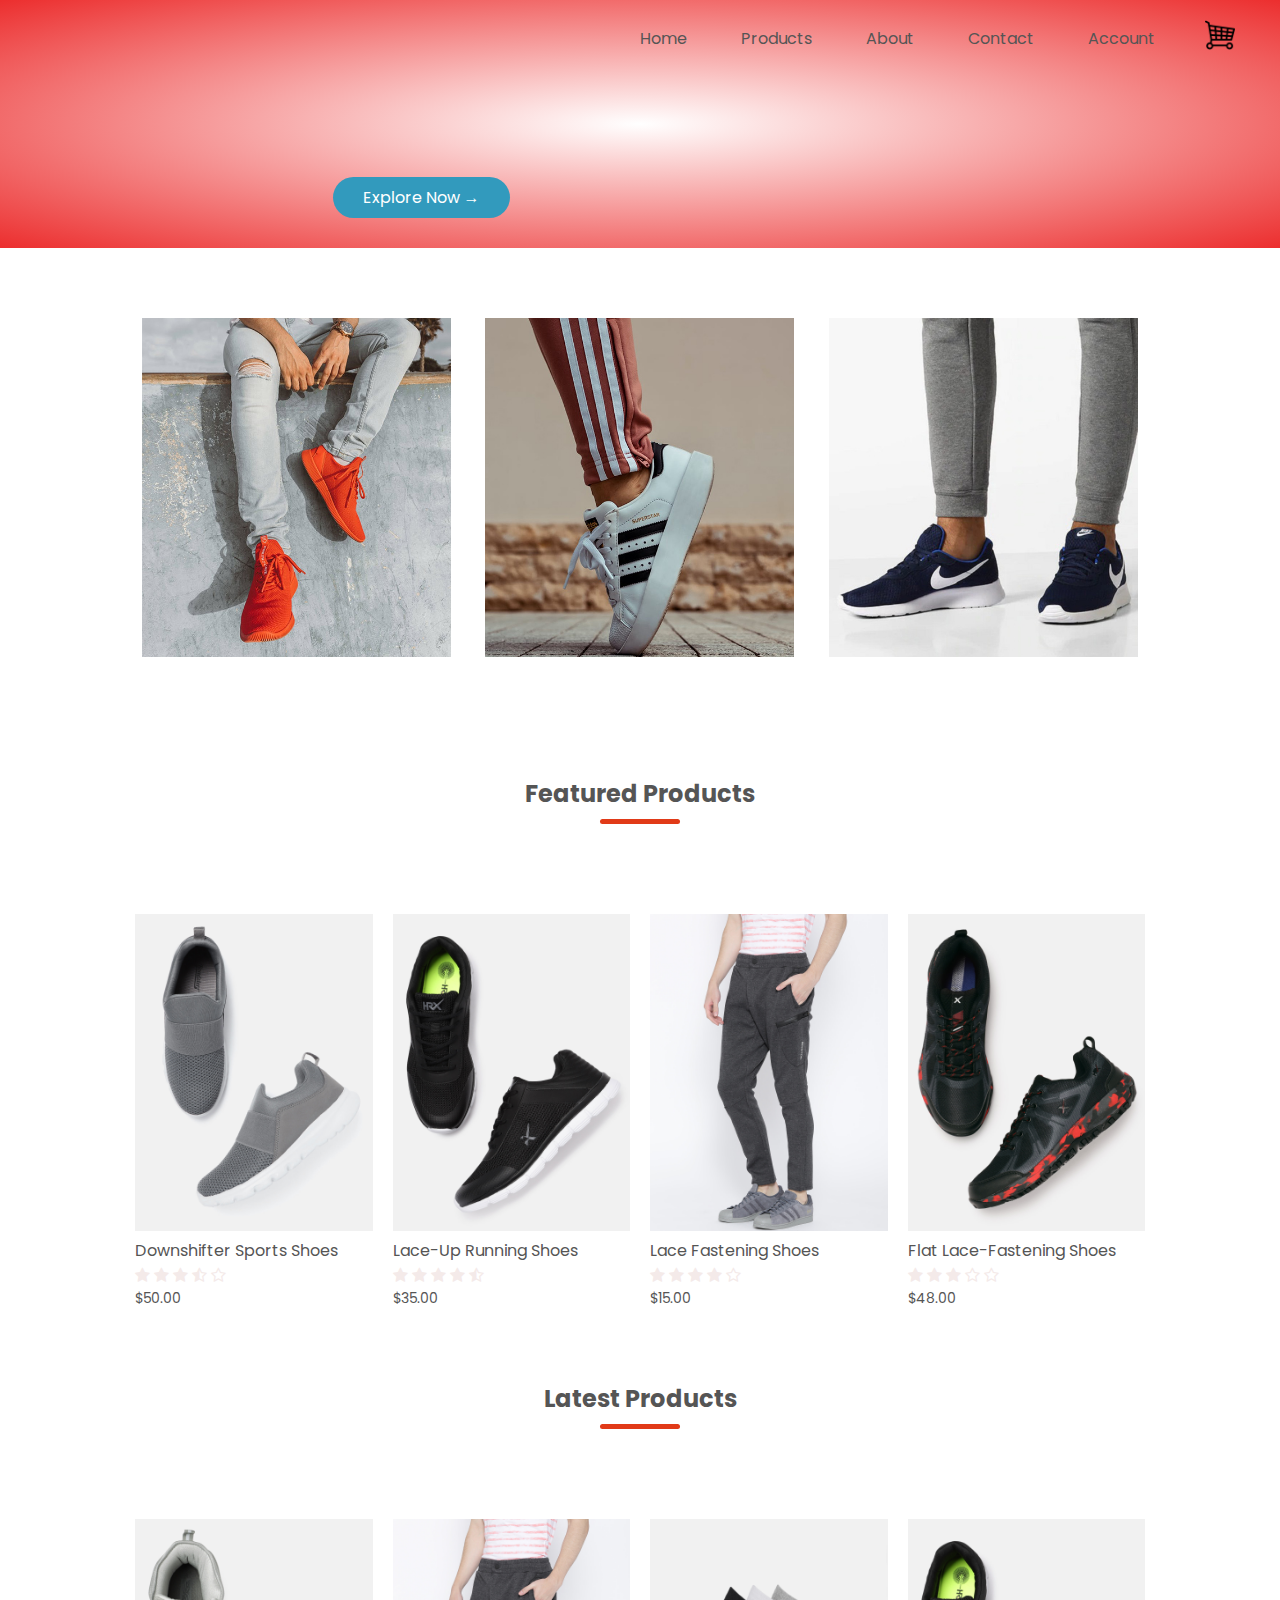
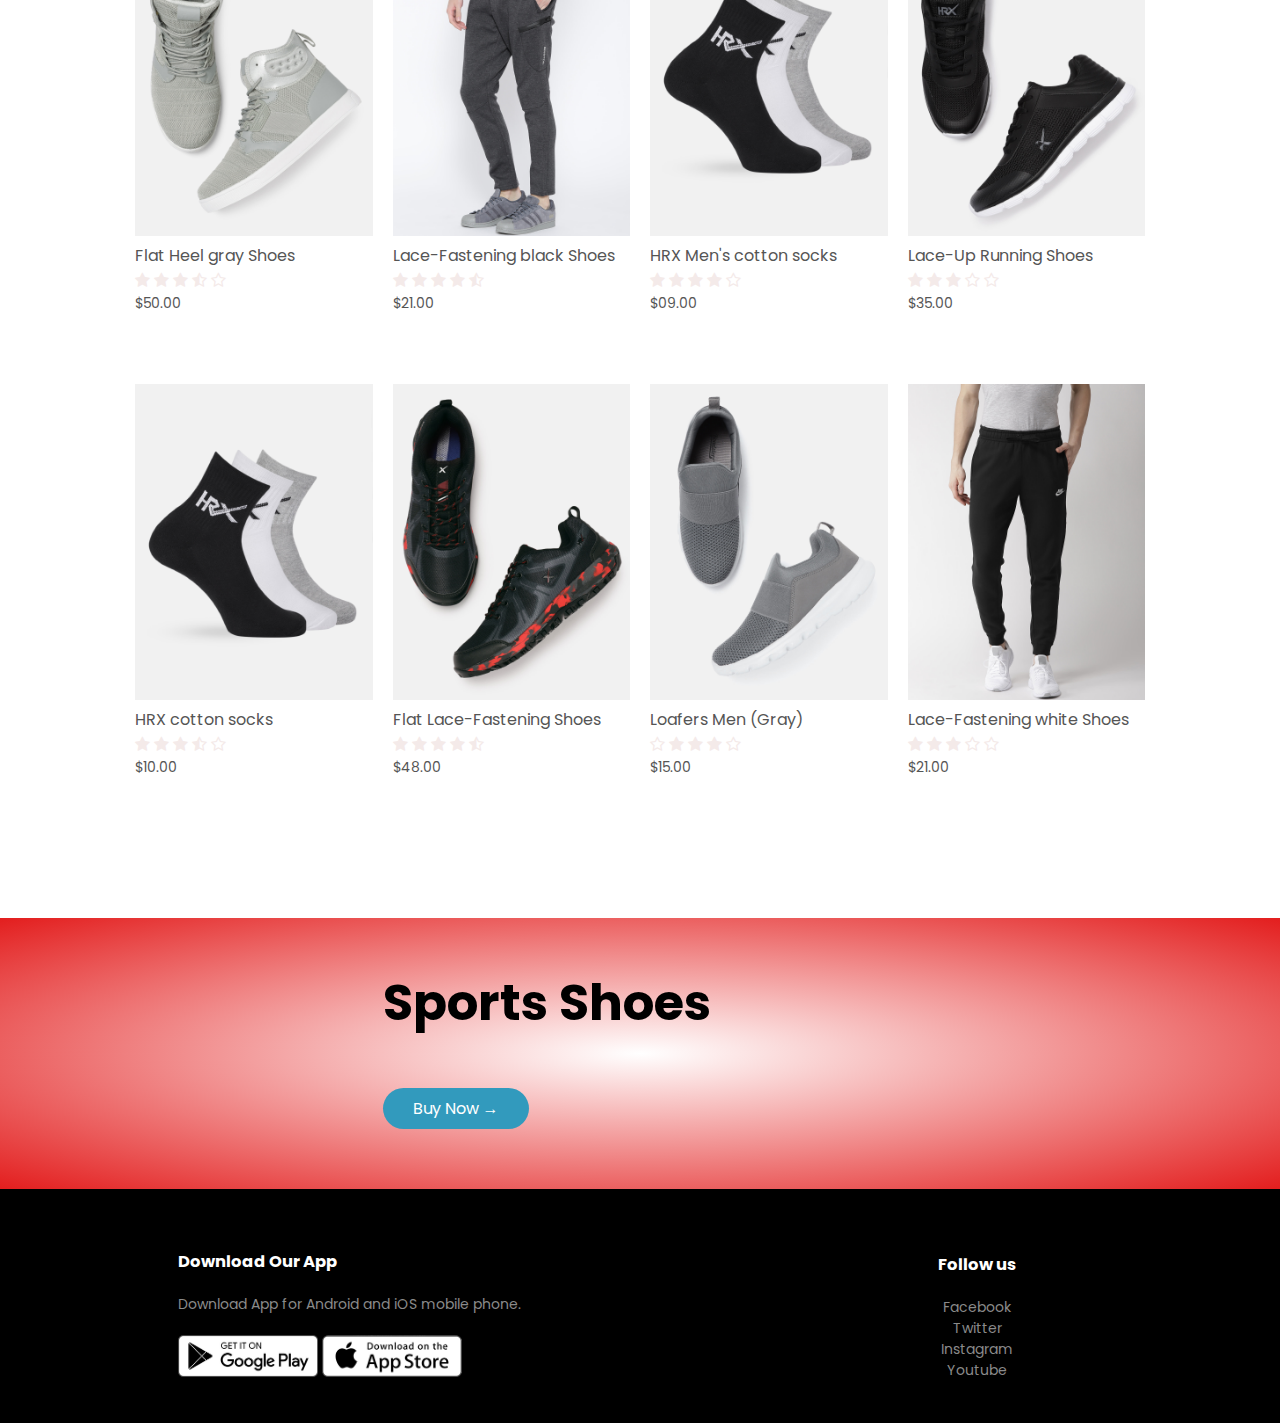
<file: index.html>
<!DOCTYPE html>
<html>

<head>
    <meta charset="utf-8">
    <meta name="viewport" content="width=device-width, initial-scale=1.0">
    <title> Ecommerce website</title>
    <link rel="stylesheet" href="style.css">
    <link rel="preconnect" href="https://fonts.gstatic.com">
    <link href="https://fonts.googleapis.com/css2?family=Poppins:wght@200;300;400;500;600;700&display=swap"
        rel="stylesheet">
    <link rel="stylesheet" href="https://stackpath.bootstrapcdn.com/font-awesome/4.7.0/css/font-awesome.min.css">
</head>

<body>
    <div class="header">
        <div class="container">
            <div class="navbar">
                <div class="logo">
                    <a href="index.html"></a>
                </div>
                <nav>
                    <ul id="MenuItems">
                        <li><a href="index.html">Home</a></li>
                        <li><a href="products.html">Products</a></li>
                        <li><a href="#">About</a></li>
                        <li><a href="#">Contact</a></li>
                        <li><a href="user.html">Account</a></li>
                    </ul>
                </nav>
                <a href="cart.html"><img src="images/cart.png" width="30px" height="30px" alt="Cart"></a>
                <img src="images/menu.png" class="menu-icon" onClick="menutoggle()" alt="Menu">
            </div>
            <div class="row">
                <div class="col-2">
                    <a href="products.html" class="btn">Explore Now &#8594;</a>
                </div>
            </div>
        </div>
    </div>

    <!------------------------------ featured categories------------------------------>
    <div class="categories">
        <div class="small-container">
            <div class="row">
                <div class="col-3">
                    <img src="images/category-1.jpg" alt="Category 1">
                </div>
                <div class="col-3">
                    <img src="images/category-2.jpg" alt="Category 2">
                </div>
                <div class="col-3">
                    <img src="images/category-3 (2).jpg" alt="Category 3">
                </div>
            </div>
        </div>
    </div>

    <!------------------------------ featured Products------------------------------>
    <div class="small-container">
        <h2 class="title">Featured Products</h2>
        <div class="row">
            <div class="col-4">
                <a href="products-details.html"><img src="images/product-11.jpg" alt="Product 11"></a>
                <a href="products-details.html">
                    <h4>Downshifter Sports Shoes</h4>
                </a>
                <div class="rating">
                    <i class="fa fa-star"></i>
                    <i class="fa fa-star"></i>
                    <i class="fa fa-star"></i>
                    <i class="fa fa-star-half-o"></i>
                    <i class="fa fa-star-o"></i>
                </div>
                <p>$50.00</p>
            </div>
            <div class="col-4">
                <a href="products-details.html"><img src="images/product-2.jpg" alt="Product 2"></a>
                <h4>Lace-Up Running Shoes</h4>
                <div class="rating">
                    <i class="fa fa-star"></i>
                    <i class="fa fa-star"></i>
                    <i class="fa fa-star"></i>
                    <i class="fa fa-star"></i>
                    <i class="fa fa-star-half-o"></i>
                </div>
                <p>$35.00</p>
            </div>
            <div class="col-4">
                <a href="products-details.html"><img src="images/product-3.jpg" alt="Product 3"></a>
                <h4>Lace Fastening Shoes</h4>
                <div class="rating">
                    <i class="fa fa-star"></i>
                    <i class="fa fa-star"></i>
                    <i class="fa fa-star"></i>
                    <i class="fa fa-star"></i>
                    <i class="fa fa-star-o"></i>
                </div>
                <p>$15.00</p>
            </div>
            <div class="col-4">
                <a href="products-details.html"><img src="images/product-10.jpg" alt="Product 10"></a>
                <h4>Flat Lace-Fastening Shoes</h4>
                <div class="rating">
                    <i class="fa fa-star"></i>
                    <i class="fa fa-star"></i>
                    <i class="fa fa-star"></i>
                    <i class="fa fa-star-o"></i>
                    <i class="fa fa-star-o"></i>
                </div>
                <p>$48.00</p>
            </div>
        </div>

        <h2 class="title">Latest Products</h2>
        <div class="row">
            <div class="col-4">
                <a href="products-details.html"><img src="images/product-5.jpg" alt="Product 5"></a>
                <h4>Flat Heel gray Shoes</h4>
                <div class="rating">
                    <i class="fa fa-star"></i>
                    <i class="fa fa-star"></i>
                    <i class="fa fa-star"></i>
                    <i class="fa fa-star-half-o"></i>
                    <i class="fa fa-star-o"></i>
                </div>
                <p>$50.00</p>
            </div>
            <div class="col-4">
                <a href="products-details.html"><img src="images/product-3.jpg" alt="Product 3"></a>
                <h4>Lace-Fastening black Shoes</h4>
                <div class="rating">
                    <i class="fa fa-star"></i>
                    <i class="fa fa-star"></i>
                    <i class="fa fa-star"></i>
                    <i class="fa fa-star"></i>
                    <i class="fa fa-star-half-o"></i>
                </div>
                <p>$21.00</p>
            </div>
            <div class="col-4">
                <a href="products-details.html"><img src="images/product-7.jpg" alt="Product 7"></a>
                <h4>HRX Men's cotton socks</h4>
                <div class="rating">
                    <i class="fa fa-star"></i>
                    <i class="fa fa-star"></i>
                    <i class="fa fa-star"></i>
                    <i class="fa fa-star"></i>
                    <i class="fa fa-star-o"></i>
                </div>
                <p>$09.00</p>
            </div>
            <div class="col-4">
                <a href="products-details.html"><img src="images/product-2.jpg" alt="Product 2"></a>
                <h4>Lace-Up Running Shoes</h4>
                <div class="rating">
                    <i class="fa fa-star"></i>
                    <i class="fa fa-star"></i>
                    <i class="fa fa-star"></i>
                    <i class="fa fa-star-o"></i>
                    <i class="fa fa-star-o"></i>
                </div>
                <p>$35.00</p>
            </div>
        </div>
        <!--new row for the latest product-->
        <div class="row">
            <div class="col-4">
                <a href="products-details.html"><img src="images/product-7.jpg" alt="Product 7"></a>
                <h4>HRX cotton socks</h4>
                <div class="rating">
                    <i class="fa fa-star"></i>
                    <i class="fa fa-star"></i>
                    <i class="fa fa-star"></i>
                    <i class="fa fa-star-half-o"></i>
                    <i class="fa fa-star-o"></i>
                </div>
                <p>$10.00</p>
            </div>
            <div class="col-4">
                <a href="products-details.html"><img src="images/product-10.jpg" alt="Product 10"></a>
                <h4>Flat Lace-Fastening Shoes</h4>
                <div class="rating">
                    <i class="fa fa-star"></i>
                    <i class="fa fa-star"></i>
                    <i class="fa fa-star"></i>
                    <i class="fa fa-star"></i>
                    <i class="fa fa-star-half-o"></i>
                </div>
                <p>$48.00</p>
            </div>
            <div class="col-4">
                <a href="products-details.html"><img src="images/product-11.jpg" alt="Product 11"></a>
                <h4>Loafers Men (Gray)</h4>
                <div class="rating">
                    <i class="fa fa-star-o"></i>
                    <i class="fa fa-star"></i>
                    <i class="fa fa-star"></i>
                    <i class="fa fa-star"></i>
                    <i class="fa fa-star-o"></i>
                </div>
                <p>$15.00</p>
            </div>
            <div class="col-4">
                <a href="products-details.html"><img src="images/product-12.jpg" alt="Product 12"></a>
                <h4>Lace-Fastening white Shoes</h4>
                <div class="rating">
                    <i class="fa fa-star"></i>
                    <i class="fa fa-star"></i>
                    <i class="fa fa-star"></i>
                    <i class="fa fa-star-o"></i>
                    <i class="fa fa-star-o"></i>
                </div>
                <p>$21.00</p>
            </div>
        </div>
    </div>

    <!--------------------------`   offer   --------------------------------->
    <div class="offer">
        <div class="small-container">
            <div class="row">
                <div class="col-2">
                    <h1>Sports Shoes</h1>
                    <a href="products.html" class="btn">Buy Now &#8594;</a>
                </div>
            </div>
        </div>
    </div>
    <!----------------------------------footer------------------------------------->
    <div class="footer">
        <div class="container">
            <div class="row">
                <div class="footer-col-1">
                    <h3>Download Our App</h3>
                    <p>Download App for Android and iOS mobile phone.</p>
                    <div class="app-logo">
                        <img src="images/play-store.png" alt="Play Store">
                        <img src="images/app-store.png" alt="App Store">
                    </div>
                </div>
                <div class="footer-col-4">
                    <h3>Follow us</h3>
                    <ul>
                        <li>Facebook</li>
                        <li>Twitter</li>
                        <li>Instagram</li>
                        <li>Youtube</li>
                    </ul>
                </div>
            </div>
        </div>
    </div>

    <!-----------------------------------js for toggle menu----------------------------------------------->
    <script>
        var MenuItems = document.getElementById("MenuItems");

        MenuItems.style.maxHeight = "0px";

        function menutoggle() {
            if (MenuItems.style.maxHeight == "0px") {
                MenuItems.style.maxHeight = "200px";
            } else {
                MenuItems.style.maxHeight = "0px";
            }
        }
    </script>
</body>

</html>
</file>
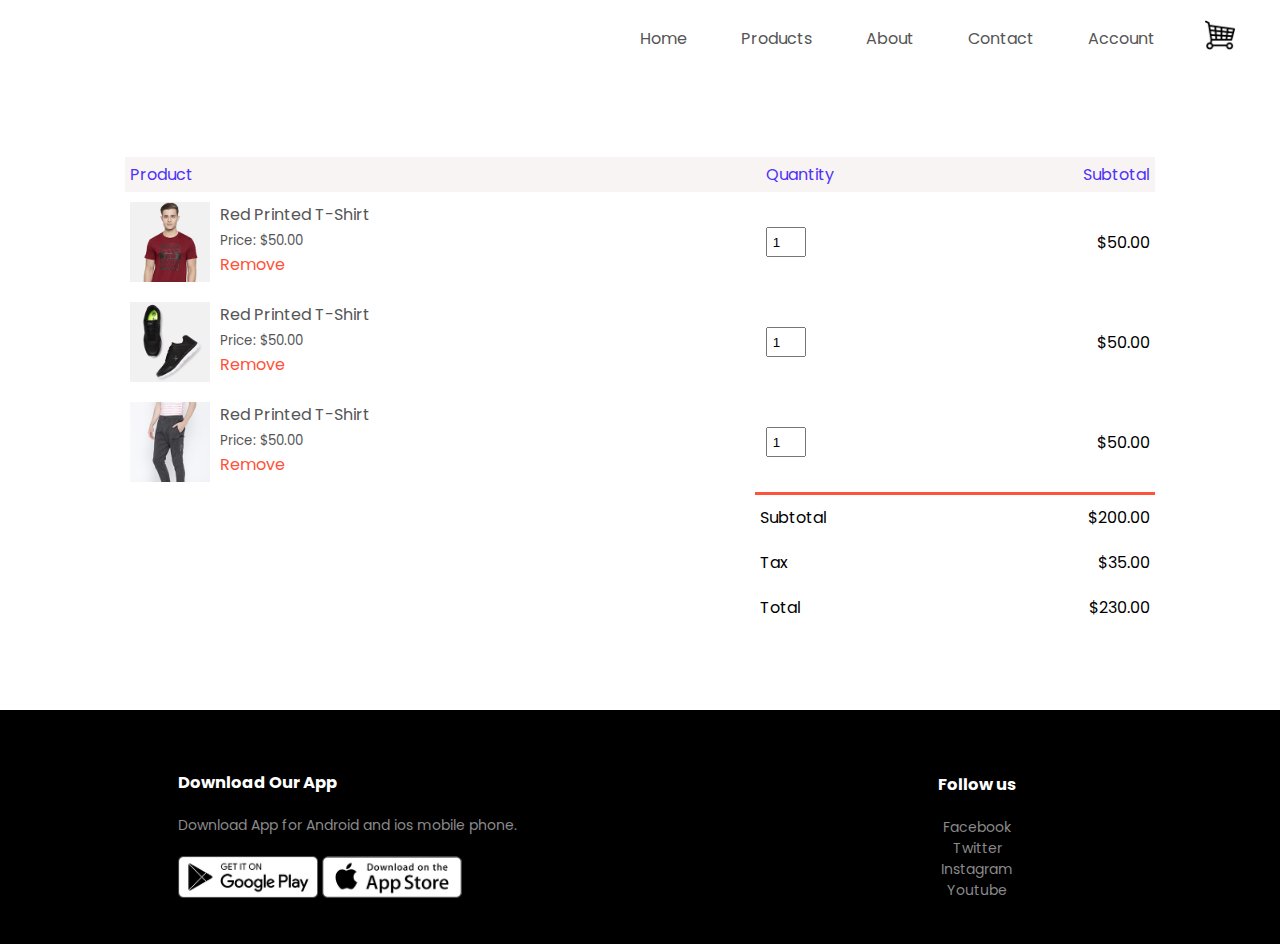
<file: cart.html>
<!DOCTYPE html>
<html>

<head>
    <meta charset="utf-8">
    <meta name="viewport" content="width=device-width, initial-scale=1.0">
    <title>All Products</title>
    <link rel="stylesheet" href="style.css">
    <link rel="preconnect" href="https://fonts.gstatic.com">
    <link href="https://fonts.googleapis.com/css2?family=Poppins:wght@200;300;400;500;600;700&display=swap" rel="stylesheet">
    <link rel="stylesheet" href="https://stackpath.bootstrapcdn.com/font-awesome/4.7.0/css/font-awesome.min.css">
</head>

<body>
    <div class="container">
        <div class="navbar">
            <div class="logo">
                <a href="index.html"></a>
            </div>
            <nav>
                <ul id="MenuItems">
                    <li><a href="index.html">Home</a></li>
                    <li><a href="products.html">Products</a></li>
                    <li><a href="">About</a></li>
                    <li><a href="">Contact</a></li>
                    <li><a href="user.html">Account</a></li>
                </ul>
            </nav>
            <a href="cart.html"><img src="images/cart.png" width="30px" height="30px" alt="Cart"></a>
            <img src="images/menu.png" class="menu-icon" onClick="menutoggle()">
        </div>
    </div>

    <!------------------------------ cart items details------------------------------>

    <div class="small-container cart-page">
        <table>
            <tr>
                <th>Product</th>
                <th>Quantity</th>
                <th>Subtotal</th>
            </tr>
            <tr>
                <td>
                    <div class="cart-info">
                        <img src="images/buy-1.jpg">
                        <div>
                            <p>Red Printed T-Shirt</p>
                            <small>Price: $50.00</small><br>
                            <a href="">Remove</a>
                        </div>
                    </div>
                </td>
                <td><input type="number" value="1"></td>
                <td>$50.00</td>
            </tr>
            <tr>
                <td>
                    <div class="cart-info">
                        <img src="images/buy-2.jpg">
                        <div>
                            <p>Red Printed T-Shirt</p>
                            <small>Price: $50.00</small><br>
                            <a href="">Remove</a>
                        </div>
                    </div>
                </td>
                <td><input type="number" value="1"></td>
                <td>$50.00</td>
            </tr>
            <tr>
                <td>
                    <div class="cart-info">
                        <img src="images/buy-3.jpg">
                        <div>
                            <p>Red Printed T-Shirt</p>
                            <small>Price: $50.00</small><br>
                            <a href="">Remove</a>
                        </div>
                    </div>
                </td>
                <td><input type="number" value="1"></td>
                <td>$50.00</td>
            </tr>
        </table>

        <div class="total-price">
            <table>
                <tr>
                    <td>Subtotal</td>
                    <td>$200.00</td>
                </tr>
                <tr>
                    <td>Tax</td>
                    <td>$35.00</td>
                </tr>
                <tr>
                    <td>Total</td>
                    <td>$230.00</td>
                </tr>
            </table>
        </div>
    </div>

    <!----------------------------------footer------------------------------------->
    <div class="footer">
        <div class="container">
            <div class="row">
                <div class="footer-col-1">
                    <h3>Download Our App</h3>
                    <p>Download App for Android and ios mobile phone.</p>
                    <div class="app-logo">
                        <img src="images/play-store.png" alt="">
                        <img src="images/app-store.png" alt="">
                    </div>
                </div>
                <div class="footer-col-4">
                    <h3>Follow us</h3>
                    <ul>
                        <li>Facebook</li>
                        <li>Twitter</li>
                        <li>Instagram</li>
                        <li>Youtube</li>
                    </ul>
                </div>
            </div>
        </div>
    </div>

    <!-----------------------------------js for toggle menu-------------------------------------->
    <script>
        var menuItems = document.getElementById("MenuItems");

        menuItems.style.maxHeight = "0px";
        function menutoggle() {
            if (menuItems.style.maxHeight == "0px") {
                menuItems.style.maxHeight = "200px";
            } else {
                menuItems.style.maxHeight = "0px";
            }
        }
    </script>

</body>

</html>
</file>
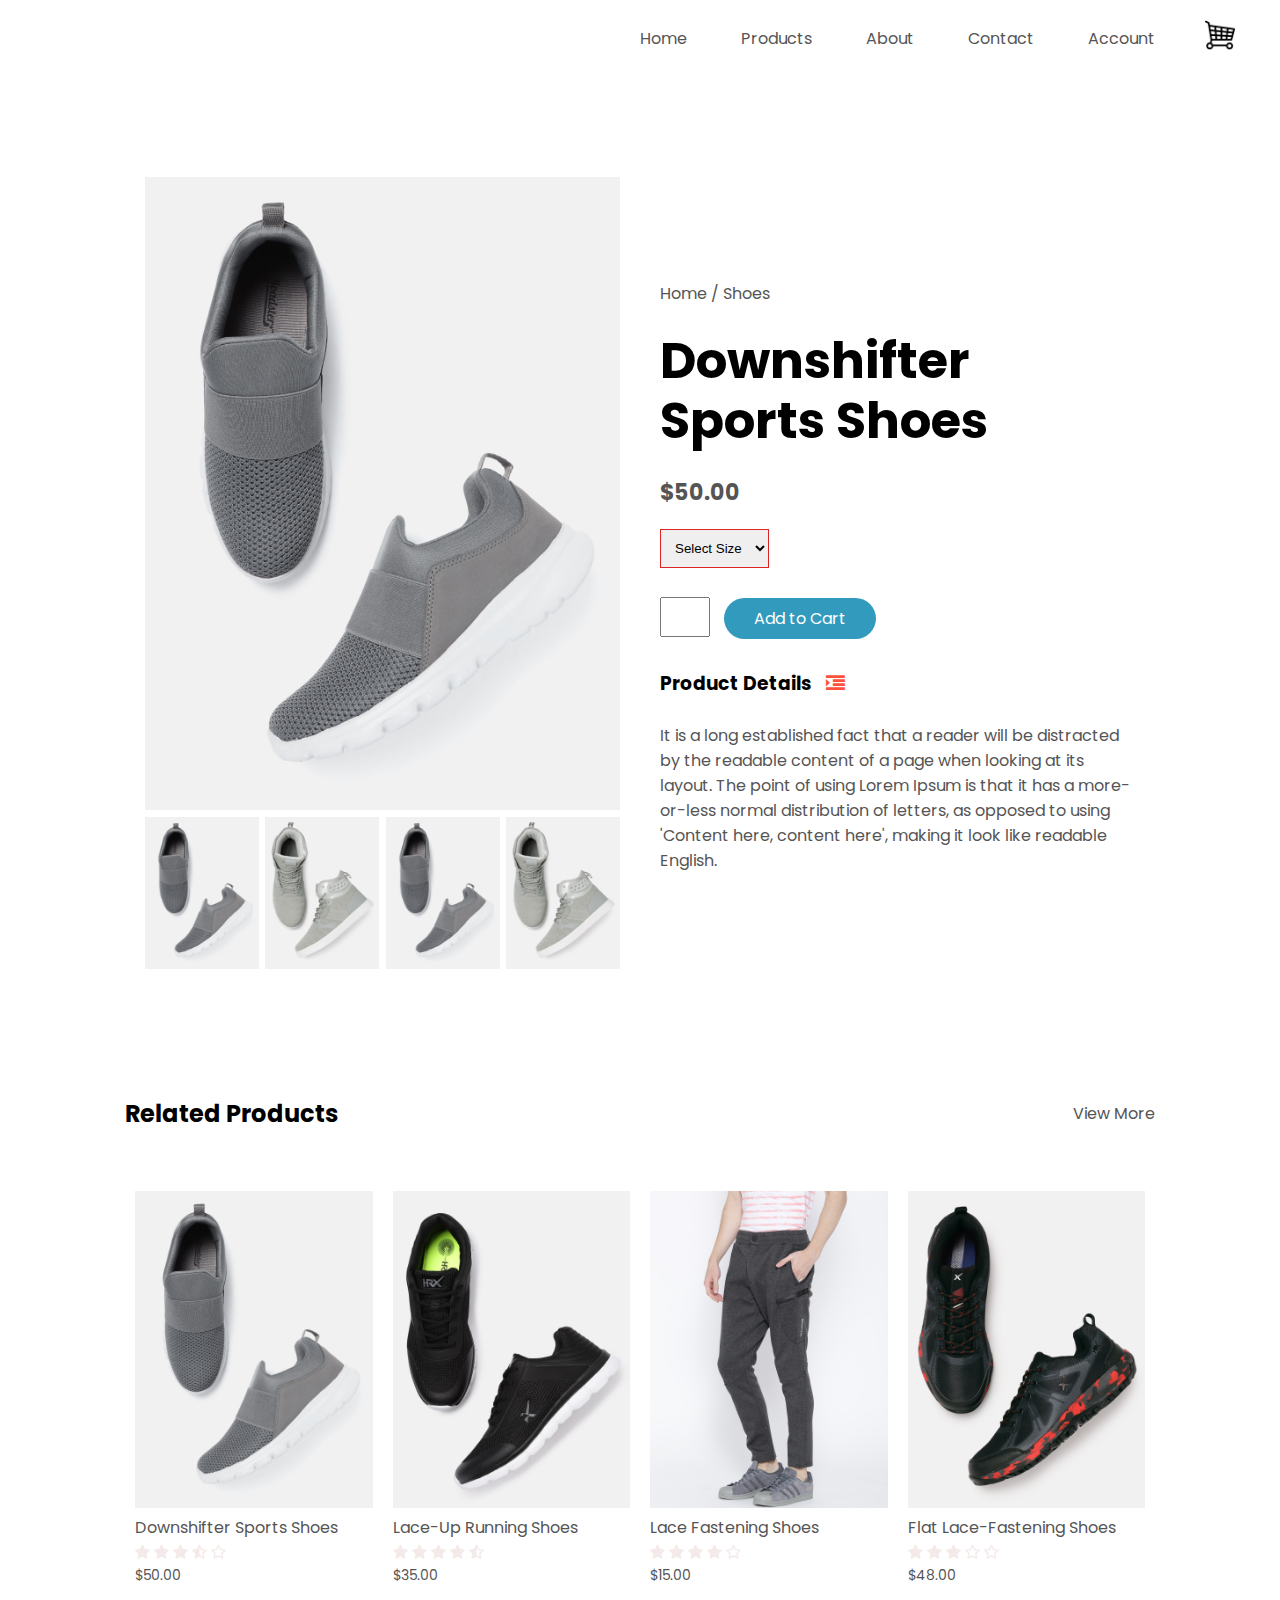
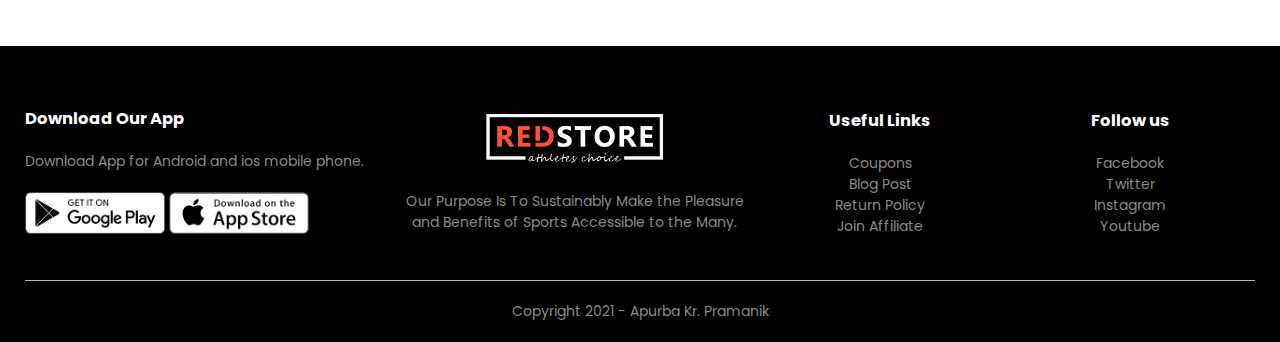
<file: products-details.html>
<!DOCTYPE html>
<html>
    
    <head>
        <meta charset="utf-8">
        <meta name="viewport" content="width-device-width, initial-scale=1.0">
        <title>All Products - Redstore</title>
        <link rel="stylesheet" href="style.css">
        <link rel="preconnect" href="https://fonts.gstatic.com">
        <link href="https://fonts.googleapis.com/css2?family=Poppins:wght@200;300;400;500;600;700&display=swap" rel="stylesheet">
        <link rel="stylesheet" href="https://stackpath.bootstrapcdn.com/font-awesome/4.7.0/css/font-awesome.min.css">

    </head>
    <body>
        <!--<div class ="header">-->
        <div class="container">
            <div class="navbar">
                <div class="logo">
                    <a href="index.html"></a>
                </div>
                <nav>
                    <ul id="MenuItems">
                        <li><a href="index.html">Home</a></li>
                         <li><a href="products.html">Products</a></li>
                         <li><a href="">About</a></li>
                         <li><a href="">Contact</a></li>
                         <li><a href="account.html">Account</a></li>

                    </ul>
                </nav>
                <a href="cart.html"><img src="images/cart.png" width="30px" height="30px"></a>
                <img src="images/menu.png" class="menu-icon" onClick="menutoggle()" >
            </div>
           
        </div>
    <!--</div>-->
    
        
        <!------------------------------ Single product details------------------------------>
        <div class="small-container single-product">
            
            
            <!--<h2 class="title" >Featured Products</h2>-->
            <div class="row">
                    <div class="col-2">
                        <img src="images/product-11.jpg" width="100%" id="productImg">
                        
                        
                        <div class="small-img-row">
                            <div class="small-img-col">
                                <img src="images/product-11.jpg" width="100%" class="small-img">
                            </div>
                             <div class="small-img-col">
                                <img src="images/product-5.jpg" width="100%" class="small-img">
                            </div>
                             <div class="small-img-col">
                                <img src="images/product-11.jpg" width="100%" class="small-img">
                            </div>
                             <div class="small-img-col">
                                <img src="images/product-5.jpg" width="100%" class="small-img">
                            </div>
                        </div>
                    </div>
                
                    <div class="col-2">
                        <p>Home / Shoes</p>
                        <h1>Downshifter Sports Shoes</h1>
                        <h4>$50.00</h4>
                        <select>
                            <option>Select Size</option>
                            <option>6<!--Small (s)--></option>
                            <option>7<!--Medium (M)--></option>
                            <option>8<!--Large (L)--></option>
                            <option>9<!--XL--></option>
                            <option>10<!--XXL--></option>
                        </select>
                        <input type="number" values="1">
                        <a href="cart.html" class="btn">Add to Cart</a>
                        <h3>Product Details <i class="fa fa-indent" ></i></h3>
                        <br>
                        <p>It is a long established fact that a reader will be distracted by the readable content of a page when looking at its layout. The point of using Lorem Ipsum is that it has a more-or-less normal distribution of letters, as opposed to using 'Content here, content here', making it look like readable English.</p>
                    </div>
                </div>
            </div>
        
        
        <!----------------------------------Title------------------------------------->
        <div class="small-container">
            <div class="row row-2">
                <h2>Related Products</h2>
                <a href="products.html"><p>View More</p></a>
            </div>
        </div>
                
        <!----------------------------------products------------------------------------->
        <div class="small-container">
             <div class="row">
                     <div class="col-4">
                        <a href="products-details.html"><img src="images/product-11.jpg"></a>
                        <a href="products-details.html"><h4>Downshifter Sports Shoes</h4></a>
                        <div class="rating">
                            
                            <i class="fa fa-star" ></i>
                            <i class="fa fa-star" ></i>
                            <i class="fa fa-star" ></i>
                            <i class="fa fa-star-half-o" ></i>
                            <i class="fa fa-star-o" ></i>
                        </div>
                        <p>$50.00</p>
                    </div>
                    <div class="col-4">
                        <a href="products-details.html"><img src="images/product-2.jpg"></a>
                        <h4>Lace-Up Running Shoes</h4>
                        <div class="rating">
                            <i class="fa fa-star" ></i>
                            <i class="fa fa-star" ></i>
                            <i class="fa fa-star" ></i>
                            <i class="fa fa-star" ></i>
                            <i class="fa fa-star-half-o" ></i>
                        </div>
                        <p>$35.00</p>
                    </div>
                    <div class="col-4">
                        <a href="products-details.html"><img src="images/product-3.jpg"></a>
                        <h4>Lace Fastening Shoes</h4>
                        <div class="rating">
                            <i class="fa fa-star" ></i>
                            <i class="fa fa-star" ></i>
                            <i class="fa fa-star" ></i>
                            <i class="fa fa-star" ></i>
                            <i class="fa fa-star-o" ></i>
                        </div>
                        <p>$15.00</p>
                    </div>
                    <div class="col-4">
                        <a href="products-details.html"><img src="images/product-10.jpg"></a>
                        <h4>Flat Lace-Fastening Shoes</h4>
                        <div class="rating">
                            <i class="fa fa-star" ></i>
                            <i class="fa fa-star" ></i>
                            <i class="fa fa-star" ></i>
                            <i class="fa fa-star-o" ></i>
                            <i class="fa fa-star-o" ></i>
                        </div>
                        <p>$48.00</p>
                    </div>  
                </div>
        </div>

        <!----------------------------------footer------------------------------------->
        <div class ="footer">
        <div class="container">
            
            <div class="row">
                <div class="footer-col-1">
                    <h3>Download Our App</h3>
                    <p>Download App for Android and ios mobile phone.</p>
                    <div class="app-logo">
                        <img src="images/play-store.png" alt="">
                        <img src="images/app-store.png" alt="">
                    </div>
                </div>
                <div class="footer-col-2">
                    <img src="images/logo-white.png">
                    <p>Our Purpose Is To Sustainably Make the Pleasure and Benefits of Sports Accessible to the Many.</p>
                </div>
                <div class="footer-col-3">
                    <h3>Useful Links</h3>
                   <ul>
                       <li>Coupons</li>
                       <li>Blog Post</li>
                       <li>Return Policy</li>
                       <li>Join Affiliate</li>
                    </ul>
                </div>
                <div class="footer-col-4">
                    <h3>Follow us</h3>
                   <ul>
                       <li>Facebook</li>
                       <li>Twitter</li>
                       <li>Instagram</li>
                       <li>Youtube</li>
                    </ul>
                </div>
                
            </div>
            
            <hr><!--horizontal line-->
            <p class="copyright">Copyright 2021 - Apurba Kr. Pramanik</p>
            
        </div>
    </div>
        
        
        <!-----------------------------------js for toggle menu----------------------------------------------->
        <script>
            var menuItems=document.getElementById("MenuItems");
            
            MenuItems.style.maxHeight="0px";
            function menutoggle(){
                if(MenuItems.style.maxHeight == "0px"){
                    MenuItems.style.maxHeight="200px";
                }
                else{
                    MenuItems.style.maxHeight="0px";
                }
            }
        </script>
        
        <!-----------------------js for product gallery-------------------->
        
        <script>
            var productImg=document.getElementById("productImg");
            var smallImg=document.getElementsByClassName("small-img");
            
            smallImg[0].onclick=function(){
                productImg.src=smallImg[0].src;
            }
             smallImg[1].onclick=function(){
                productImg.src=smallImg[1].src;
            }
              smallImg[2].onclick=function(){
                productImg.src=smallImg[2].src;
            }
               smallImg[3].onclick=function(){
                productImg.src=smallImg[3].src;
            }
            
            
        </script>
    </body>
</html>
</file>
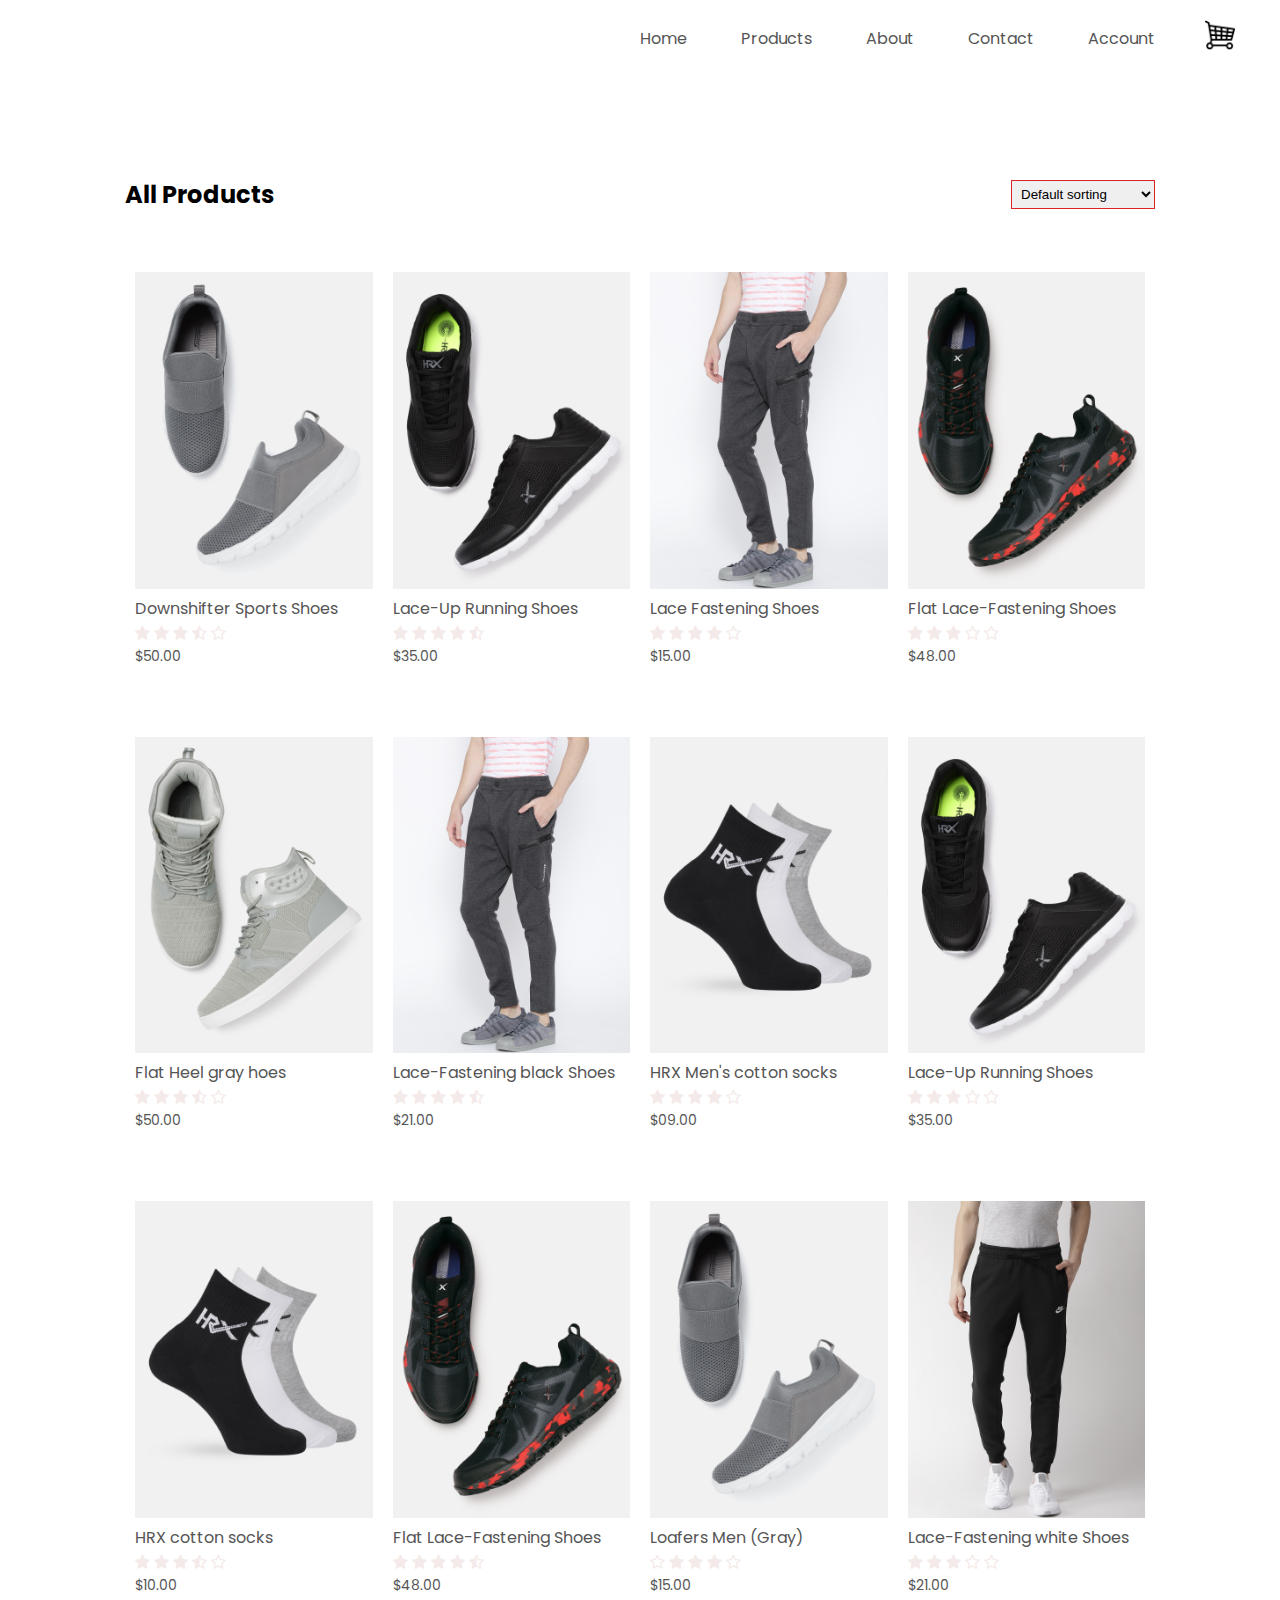
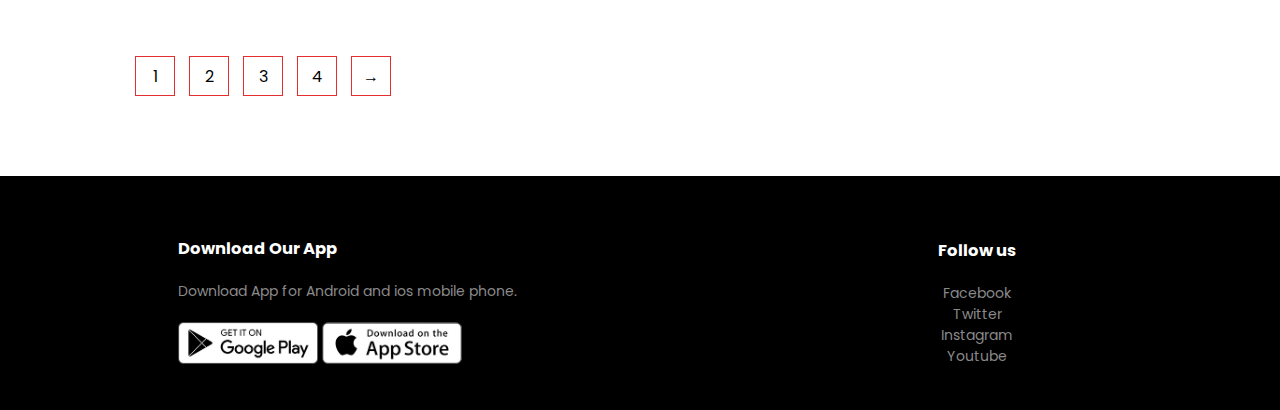
<file: products.html>
<!DOCTYPE html>
<html>
    
    <head>
        <meta charset="utf-8">
        <meta name="viewport" content="width-device-width, initial-scale=1.0">
        <title>All Products - Redstore</title>
        <link rel="stylesheet" href="style.css">
        <link rel="preconnect" href="https://fonts.gstatic.com">
        <link href="https://fonts.googleapis.com/css2?family=Poppins:wght@200;300;400;500;600;700&display=swap" rel="stylesheet">
        <link rel="stylesheet" href="https://stackpath.bootstrapcdn.com/font-awesome/4.7.0/css/font-awesome.min.css">

    </head>
    <body>
        <!--<div class ="header">-->
        <div class="container">
            <div class="navbar">
                <div class="logo">
                    <a href="index.html"></a>
                </div>
               <nav>
                    <ul id="MenuItems">
                        <li><a href="index.html">Home</a></li>
                         <li><a href="products.html">Products</a></li>
                         <li><a href="">About</a></li>
                         <li><a href="">Contact</a></li>
                         <li><a href="user.html">Account</a></li>

                    </ul>
                </nav>
                <a href="cart.html"><img src="images/cart.png" width="30px" height="30px"></a>
                <img src="images/menu.png" class="menu-icon" onClick="menutoggle()" >
            </div>
           
        </div>
    <!--</div>-->
    
        
        <!------------------------------ Products------------------------------>
        <div class="small-container">
            <div class="row row-2">
                <h2>All Products</h2>
                <select>
                    <option>Default sorting</option>
                    <option>Short by price</option>
                    <option>Short by popularity</option>
                    <option>Short by rating</option>
                    <option>Short by sale</option>
                </select>
            </div>
            
            
            <!--<h2 class="title" >Featured Products</h2>-->
            <div class="row">
                    <div class="col-4">
                        <a href="products-details.html"><img src="images/product-11.jpg"></a>
                        <a href="products-details.html"><h4>Downshifter Sports Shoes</h4></a>
                        <div class="rating">
                            
                            <i class="fa fa-star" ></i>
                            <i class="fa fa-star" ></i>
                            <i class="fa fa-star" ></i>
                            <i class="fa fa-star-half-o" ></i>
                            <i class="fa fa-star-o" ></i>
                        </div>
                        <p>$50.00</p>
                    </div>
                    <div class="col-4">
                        <a href="products-details.html"><img src="images/product-2.jpg"></a>
                        <h4>Lace-Up Running Shoes</h4>
                        <div class="rating">
                            <i class="fa fa-star" ></i>
                            <i class="fa fa-star" ></i>
                            <i class="fa fa-star" ></i>
                            <i class="fa fa-star" ></i>
                            <i class="fa fa-star-half-o" ></i>
                        </div>
                        <p>$35.00</p>
                    </div>
                    <div class="col-4">
                        <a href="products-details.html"><img src="images/product-3.jpg"></a>
                        <h4>Lace Fastening Shoes</h4>
                        <div class="rating">
                            <i class="fa fa-star" ></i>
                            <i class="fa fa-star" ></i>
                            <i class="fa fa-star" ></i>
                            <i class="fa fa-star" ></i>
                            <i class="fa fa-star-o" ></i>
                        </div>
                        <p>$15.00</p>
                    </div>
                    <div class="col-4">
                        <a href="products-details.html"><img src="images/product-10.jpg"></a>
                        <h4>Flat Lace-Fastening Shoes</h4>
                        <div class="rating">
                            <i class="fa fa-star" ></i>
                            <i class="fa fa-star" ></i>
                            <i class="fa fa-star" ></i>
                            <i class="fa fa-star-o" ></i>
                            <i class="fa fa-star-o" ></i>
                        </div>
                        <p>$48.00</p>
                    </div>  
                </div>
            
            <!-------------- new row----------------->
            
            <div class="row">
                    <div class="col-4">
                        <a href="products-details.html"><img src="images/product-5.jpg"></a>
                        <h4>Flat Heel gray hoes</h4>
                        <div class="rating">
                            
                            <i class="fa fa-star" ></i>
                            <i class="fa fa-star" ></i>
                            <i class="fa fa-star" ></i>
                            <i class="fa fa-star-half-o" ></i>
                            <i class="fa fa-star-o" ></i>
                        </div>
                        <p>$50.00</p>
                    </div>
                    <div class="col-4">
                        <a href="products-details.html"><img src="images/product-3.jpg"></a>
                        <h4>Lace-Fastening black Shoes</h4>
                        <div class="rating">
                            <i class="fa fa-star" ></i>
                            <i class="fa fa-star" ></i>
                            <i class="fa fa-star" ></i>
                            <i class="fa fa-star" ></i>
                            <i class="fa fa-star-half-o" ></i>
                        </div>
                        <p>$21.00</p>
                    </div>
                    <div class="col-4">
                        <a href="products-details.html"><img src="images/product-7.jpg"></a>
                        <h4>HRX Men's cotton socks</h4>
                        <div class="rating">
                            <i class="fa fa-star" ></i>
                            <i class="fa fa-star" ></i>
                            <i class="fa fa-star" ></i>
                            <i class="fa fa-star" ></i>
                            <i class="fa fa-star-o" ></i>
                        </div>
                        <p>$09.00</p>
                    </div>
                    <div class="col-4">
                        <a href="products-details.html"><img src="images/product-2.jpg"></a>
                        <h4>Lace-Up Running Shoes</h4>
                        <div class="rating">
                            <i class="fa fa-star" ></i>
                            <i class="fa fa-star" ></i>
                            <i class="fa fa-star" ></i>
                            <i class="fa fa-star-o" ></i>
                            <i class="fa fa-star-o" ></i>
                        </div>
                        <p>$35.00</p>
                    </div>  
                </div>
            <!--new row for the latest product-->
                <div class="row">
                    <div class="col-4">
                        <a href="products-details.html"><img src="images/product-7.jpg"></a>
                        <h4>HRX cotton socks</h4>
                        <div class="rating">
                            
                            <i class="fa fa-star" ></i>
                            <i class="fa fa-star" ></i>
                            <i class="fa fa-star" ></i>
                            <i class="fa fa-star-half-o" ></i>
                            <i class="fa fa-star-o" ></i>
                        </div>
                        <p>$10.00</p>
                    </div>
                    <div class="col-4">
                        <a href="products-details.html"><img src="images/product-10.jpg"></a>
                        <h4>Flat Lace-Fastening Shoes</h4>
                        <div class="rating">
                            <i class="fa fa-star" ></i>
                            <i class="fa fa-star" ></i>
                            <i class="fa fa-star" ></i>
                            <i class="fa fa-star" ></i>
                            <i class="fa fa-star-half-o" ></i>
                        </div>
                        <p>$48.00</p>
                    </div>
                    <div class="col-4">
                        <a href="products-details.html"><img src="images/product-11.jpg"></a>
                        <h4>Loafers Men (Gray)</h4>
                        <div class="rating">
                            <i class="fa fa-star-o" ></i>
                            <i class="fa fa-star" ></i>
                            <i class="fa fa-star" ></i>
                            <i class="fa fa-star" ></i>
                            <i class="fa fa-star-o" ></i>
                        </div>
                        <p>$15.00</p>
                    </div>
                    <div class="col-4">
                        <a href="products-details.html"><img src="images/product-12.jpg"></a>
                        <h4>Lace-Fastening white Shoes</h4>
                        <div class="rating">
                            <i class="fa fa-star" ></i>
                            <i class="fa fa-star" ></i>
                            <i class="fa fa-star" ></i>
                            <i class="fa fa-star-o" ></i>
                            <i class="fa fa-star-o" ></i>
                        </div>
                        <p>$21.00</p>
                    </div>  
                </div>
            
            <div class="page-btn">
                <span>1</span>
                <span>2</span>
                <span>3</span>
                <span>4</span>
                <span>&#8594;</span>
            </div>
            
        </div>
        
        
        <!----------------------------------footer------------------------------------->
        <div class ="footer">
        <div class="container">
            
            <div class="row">
                <div class="footer-col-1">
                    <h3>Download Our App</h3>
                    <p>Download App for Android and ios mobile phone.</p>
                    <div class="app-logo">
                        <img src="images/play-store.png" alt="">
                        <img src="images/app-store.png" alt="">
                    </div>
                </div>
             
                <div class="footer-col-4">
                    <h3>Follow us</h3>
                   <ul>
                       <li>Facebook</li>
                       <li>Twitter</li>
                       <li>Instagram</li>
                       <li>Youtube</li>
                    </ul>
                </div>
                
            </div>
            
            
            
        </div>
    </div>
        
        
        <!-----------------------------------js for toggle menu----------------------------------------------->
        <script>
            var menuItems=document.getElementById("MenuItems");
            
            MenuItems.style.maxHeight="0px";
            function menutoggle(){
                if(MenuItems.style.maxHeight == "0px"){
                    MenuItems.style.maxHeight="200px";
                }
                else{
                    MenuItems.style.maxHeight="0px";
                }
            }
        </script>
    </body>
</html>
</file>
<file: style.css>
*{
    margin: 0;
    padding: 0;
    box-sizing: border-box;
}
body{
    font-family: 'Poppins', sans-serif;
}
/*nav maenu on the left as a unordered list*/
.navbar{
    display:flex;
    align-items: center;
    padding:20px;
}
/*nav maenu on the right as a unordered list*/
nav{
    flex: 1;
    text-align: right;
}
/*nav maenu on the right as a list but without bullet*/
nav ul{
    display: inline-block;
    list-style-type: none;   
}
/*nav maenu on the right as a vertically list with 50px gapping with each with underline*/
nav ul li{
    display: inline-block;
    margin-right: 50px;   
}
/*nav maenu on the right as a vertically list with 50px gapping with each without underline*/
a{
    text-decoration: none;
    color: #555;
}
p{
    color: #555;
}
.container{
    max-width: 1300px;
    margin: auto;
    padding-left: 25px;
    padding-right: 25px;
}
.row{
    display: flex;
    align-items: center;
    flex-wrap: wrap;
    justify-content: space-around;
}

.col-2{
    flex-basis: 50%;
    min-width: 300px;
}
.col-2 img{
    max-width: 100%;
    padding: 50px 0;
} 

.col-2 h1{
    font-size: 50px;
    line-height: 60px;
    margin: 25px 0;
}

.btn{
    display: inline-block;
    background: #329abd;
    color: #fff;
    padding:8px 30px;
    margin: 30px 0px;
    border-radius: 30px;
    transition:background 0.5s;
}
.btn:hover{
    background: #563434;
}
.header{
    background: radial-gradient(#fff, #ec2e2e);
}
.header .row{
    margin-top: 70px;
}

.categories{
    margin: 70px 0;
}
.col-3{
    flex-basis: 30%;
    min-width: 250px;
    margin-bottom: 30px;
}

.col-3 img{
   width: 100%;
}

.small-container{
    max-width: 1080px;
    margin: auto;
    padding-left: 25px;
    padding-right: 25px;   
}
.col-4{
    flex-basis: 25%;
    padding: 10px;
    min-width: 200px;
    margin-bottom: 50px;
    transition: transform 0.5s;
}
.col-4 img{
    width:100%;
}
.title{
    text-align: center;
    margin: 0 auto 80px;
    position: relative;
    line-height: 60px;
    color: #555;
}
.title::after{
    content: '';
    background: #e13a18;
    width: 80px;
    height: 5px;
    border-radius: 5px;
    position: absolute;
    bottom: 0;
    left: 50%;
    transform: translateX(-50%);
}
h4{
    color: #555;
    font-weight: normal;
}
.col-4 p{
    font-size: 14px;
}
.rating .fa{
    color: #f4eae9;
}
.col-4:hover{
    transform:translateY(-5px);
}

/*-----------------------offer -----------------------*/
.offer{
    background: radial-gradient(#fff, #e31e1e);
    margin-top: 80px;
    padding: 30px 0;
}

.col-2 .offer-img{
    padding: 50px;
}
small{
    color:#555;
}

/*-----------------------Testimonial -----------------------*/
.testimonial{
    padding-top: 100px;
}
.testimonial .col-3{
    text-align: center;
    padding: 40px 20px;
    box-shadow: 0 0 20px 0px rgba(0,0,0,0.1);
    cursor: pointer;
    transition: transform 0.5s;
}
.testimonial .col-3 img{
    width:50px;
    margin-top: 20px;
    border-radius: 50%;/*square images converted to round shape box*/
}
.testimonial .col-3:hover{
    transform: translateY(-10px);
}
.fa.fa-quote-left{
    font-size: 34px;
    color: #f7f2f1;
}
.col-3 p{
    font-size: 12px;
    margin: 12px 0;
    color: #777;
}
.testimonial .col-3 h3{
    font-weight: 600;
    color: #555;
    font-size: 16px;
}

/*-----------------------Brands -----------------------*/
.brands{
    margin: 100px auto;
}
.col-5{
    width: 100px;
}
.col-5 img{
    width: 100%;
    cursor: pointer;
    filter: grayscale(100%);
}
.col-5 img:hover{
    filter: grayscale(0);
}

/*-----------------------Footer -----------------------*/
.footer{
    background:#000; /*black;*/
    color: #8a8a8a;
    font-size: 14px;
    padding:60px 0 20px;
}

.footer p{
    color: #8a8a8a;
}

.footer h3{
    color:#fff;
    margin-bottom: 20px;
}
.footer-col-1, .footer-col-2,.footer-col-3,.footer-col-4{
    min-width: 250px;
    margin-bottom: 20px;
}
.footer-col-1{
    flex-basis: 30%;
}
.footer-col-2{
    flex: 1;
    text-align: center;
}
.footer-col-2 img{
    width: 180px;
    margin-bottom: 20px;
}
.footer-col-3,.footer-col-4{
    flex-basis: 12%;
    text-align: center;
}
ul{
    list-style-type: none;   
}
.app-logo{
    margin-top: 20px;
}
.app-logo img{
    width: 140px;
}

.footer hr{
    border: none;
    background: #b5b5b5;
    height: 1px;
    margin: 20px 0;
}
.copyright{
    text-align: center;
}



.menu-icon{
    width: 28px;
    margin-left: 20px;  
    display:none;
}

/*-----------------------media query for menu -----------------------*/
@media only screen and (max-width:800px){
    nav ul{
        position: absolute;
        top:70px;
        left: 0;
        background: #333;
        width: 100%;
        overflow: hidden;
        transition: max-height 0.5s;
        
    }
    nav ul li{
        display: block;
        margin-right: 50px;
        margin-top: 10px;
        margin-bottom: 10px;
    }
    nav ul li a{
        color: #fff;
    }
    .menu-icon{ 
        display:block;
        cursor: pointer;
    }
}

/*-----------------------media query for less than 600 screen size(mobile device) -----------------------*/
@media only screen and (max-width:600px){
    .row{
        text-align: center;
    }
    .col-2 .col-3 .col-4{
        flex-basis: 100%;
    }
    .single-product .row{
        text-align: left;
    }
    .single-product .col-2{
        padding: 20px 0;
    }
    .single-product h1{
        font-size: 20px;
        line-height: 32px;
    }
    .cart-info p{
        display: none;
    }
    

}

/*--------------------all products-----------------------------------------------*/
.row-2{
    justify-content: space-between;
    margin:100px auto 50px;
}
select{
    border:1px solid #dc2424;
    padding: 5px;
}
select:focus{
    outline: none;
}

.page-btn{
    margin: 0 auto 80px;
}
.page-btn span{
    display: inline-block;
    border:1px solid #e32f2f;
    margin-left: 10px;
    width: 40px;
    height: 40px;
    text-align: center;
    line-height: 40px;
    cursor: pointer;
}
.page-btn span:hover{
    background: #ff523b;
    color: #fff;
}


/*-----------------------single product details -----------------------*/

.single-product{
    margin-top: 80px;
}
.single-product .col-2 img{
    padding:0;
}
.single-product .col-2{
    padding:20px;
}
.single-product h4{
    margin: 20px 0;
    font-size: 22px;
    font-weight: bold;
}
.single-product select{
    display: block;
    padding: 10px;
    margin-top: 20px;
}
.single-product input{
    width: 50px;
    height: 40px;
    padding-left: 10px;
    font-size: 20px;
    margin-right: 10px;
    border: apx solid #fcfcfc;
}
input:focus{
    outline: none;
}
.single-product .fa{
    color:#ff523b;
    margin-left: 10px;
}
.small-img-row{
   display:flex;
    justify-content: space-between;
}
.small-img-col{
    flex-basis: 24%;
    cursor: pointer;
}




        /*------------------------------ cart items ------------------------------*/
.cart-page{
    margin: 80px auto;
}

table{
    width: 100%;
    border-collapse: collapse;
}

.cart-info{
    display:flex;
    flex-wrap: wrap;
}
th{
    text-align: left;
    padding: 5px;
    color: #4e31f7;
    background: #f8f4f3;
    font-weight: normal;
}
td{
    padding: 10px 5px;
}

td input{
    width: 40px;
    height: 30px;
    padding: 5px;
}
td a{
    color: #ff523b;
}
td img{
    width: 80px;
    height: 80px;
    margin-right: 10px;
}
.total-price{
    display: flex;
    justify-content: flex-end;
}
.total-price table{
    border-top: 3px solid #ff523b;
    width: 100%;
    max-width: 400px;
}
td:last-child{
    text-align: right;
}
th:last-child{
    text-align: right;
}


        /*------------------------------ account-page ------------------------------*/
.account-page{
    padding: 50px 0;
    background: radial-gradient(#fff, #ec2e2e);
}
.form-container{
    background: #fff;
    width:300px;
    height: 400px;
    position: relative;
    text-align: center;
    padding: 20px 0;
    margin: auto;
    box-shadow: 0 0 20px 0px rgba(0,0,0,0.1);
    overflow: hidden;
}

.form-container span{
    font-weight: bold;
    padding: 0 10px;
    color: #555;
    cursor: pointer;
    width: 100px;
    display: inline-block;
}

.form-btn{
    display:inline-block;
}
.form-container form{
    max-width: 300px;
    padding: 0 20px;
    position: absolute;
    top: 130px;
    transition: transform 1s;
}

form input{
    width: 100%;
    height: 30px;
    margin: 10px 0;
    padding: 0 10px;
    border: 1px solid #ccc;
}

form .btn{
    width: 100%;
    border:none;
    cursor:pointer;
    margin:10px 0;
}
form .btn:focus{
    outline: none;
}

#LoginForm{
    left: -300px;
}
#RegForm{
    left: 0;
}
form a{
    font-size: 12px;
}

#Indicator{
    width: 100px;
    border: none;
    background: #ec2e2e;
    height: 3px;
    margin-top: 8px;
    transform: translateX(100px);
    transition: transform 1s;

}
</file>
